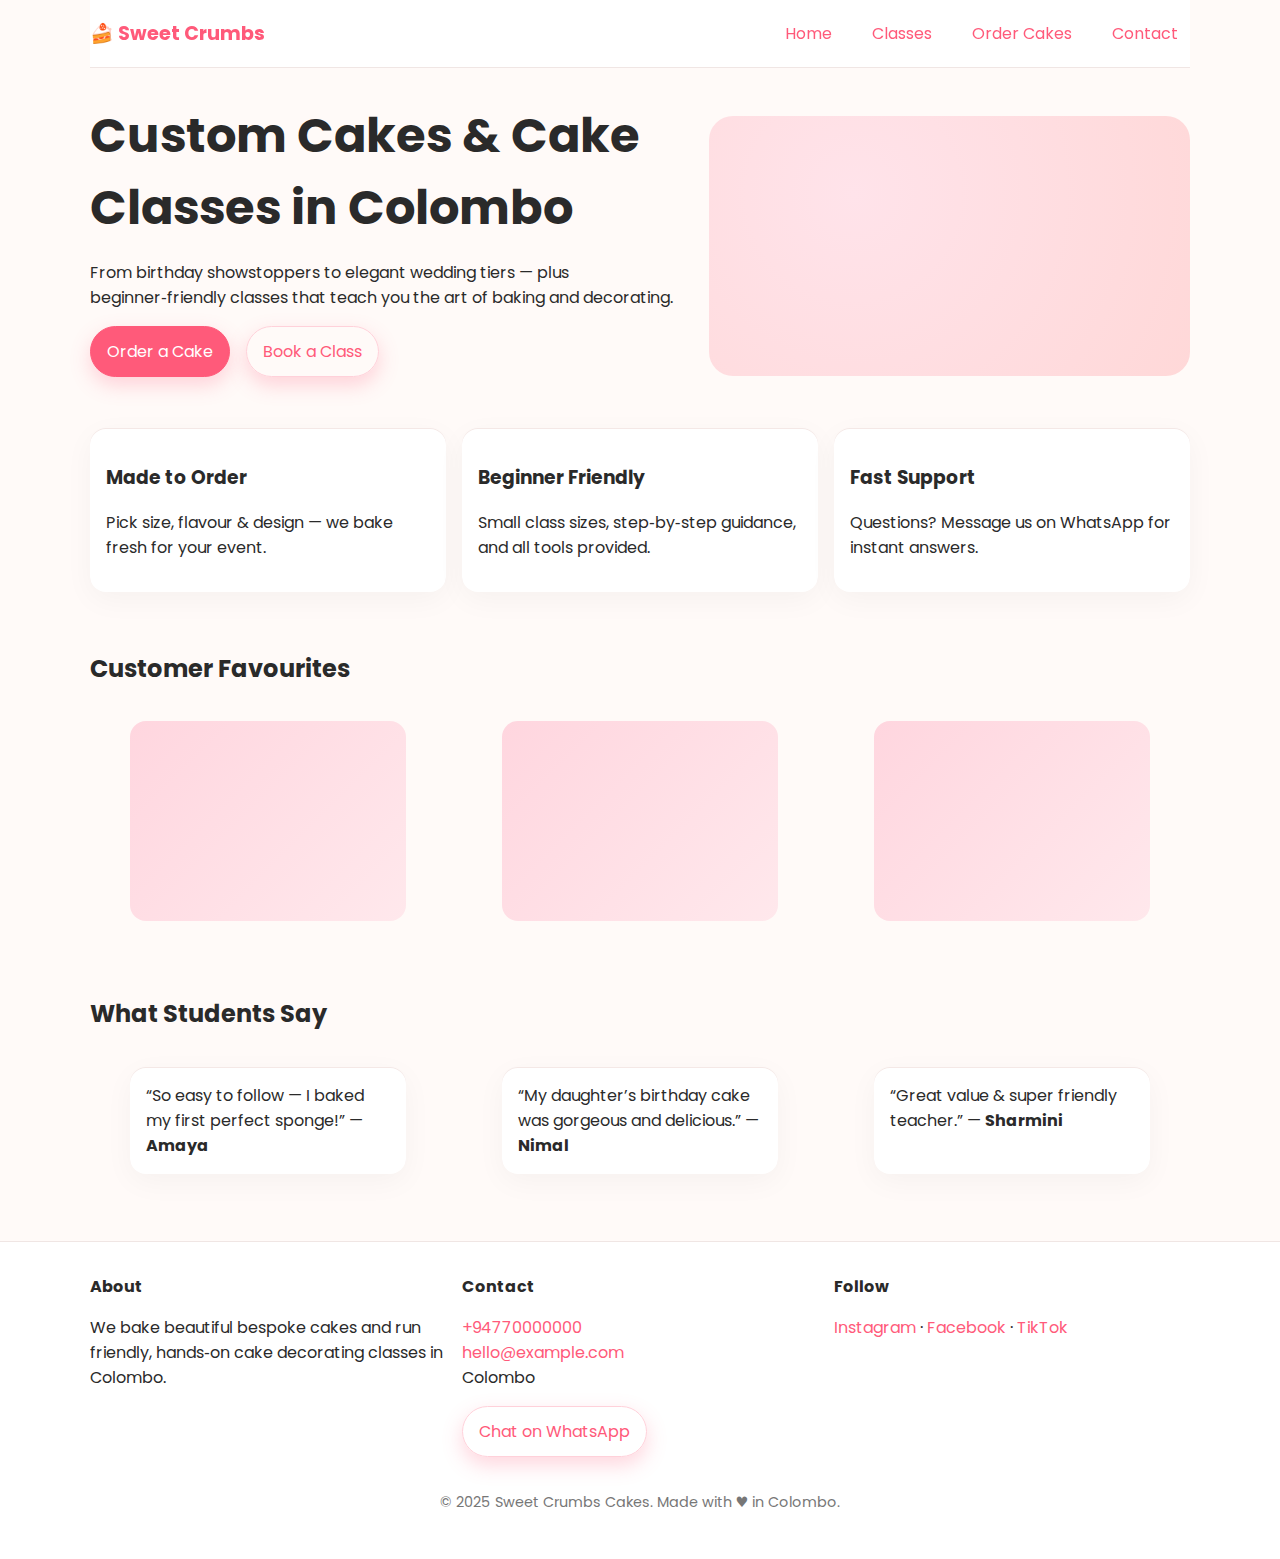
<file: index.html>
<!doctype html>
<html lang="en">
<head>
  <meta charset="utf-8" />
  <meta name="viewport" content="width=device-width, initial-scale=1" />
  <title>Sweet Crumbs Cakes – Cakes & Classes in Colombo</title>
  <meta name="description" content="Custom cakes, cupcakes, and hands‑on cake decorating classes in Colombo. Order online or book a class today." />
  <link rel="stylesheet" href="styles.css" />
  <link rel="preconnect" href="https://fonts.googleapis.com">
  <link rel="preconnect" href="https://fonts.gstatic.com" crossorigin>
  <link href="https://fonts.googleapis.com/css2?family=Poppins:wght@300;400;600;700&display=swap" rel="stylesheet">
  <meta property="og:title" content="Sweet Crumbs Cakes – Cakes & Classes in Colombo" />
  <meta property="og:description" content="Custom cakes, cupcakes, and hands‑on classes. Order online or book a class." />
  <meta property="og:type" content="website" />
  <meta property="og:url" content="https://your-username.github.io/cake-site/" />
  <meta property="og:image" content="https://your-username.github.io/cake-site/assets/og-image.jpg" />
  <meta name="twitter:card" content="summary_large_image" />
  <link rel="canonical" href="https://your-username.github.io/cake-site/" />
  <script type="application/ld+json">
  {
  "@context": "https://schema.org",
  "@type": "Bakery",
  "name": "Sweet Crumbs Cakes",
  "address": {
    "@type": "PostalAddress",
    "addressLocality": "Colombo",
    "addressCountry": "LK"
  },
  "telephone": "+94770000000",
  "url": "https://your-username.github.io/cake-site",
  "sameAs": [],
  "openingHoursSpecification": [
    {
      "@type": "OpeningHoursSpecification",
      "dayOfWeek": [
        "Monday",
        "Tuesday",
        "Wednesday",
        "Thursday",
        "Friday",
        "Saturday"
      ],
      "opens": "09:00",
      "closes": "18:00"
    }
  ]
}
  </script>
</head>

<body>
<header class="container">
  <div class="nav">
    <a class="logo" href="index.html">🍰 Sweet Crumbs</a>
    <button class="menu-btn" aria-label="Toggle menu" onclick="toggleMenu()">☰</button>
    <nav id="menu">
      <a href="index.html">Home</a>
      <a href="classes.html">Classes</a>
      <a href="order.html">Order Cakes</a>
      <a href="contact.html">Contact</a>
    </nav>
  </div>
</header>

<main class="container">
  <section class="hero">
    <div class="hero-text">
      <h1>Custom Cakes &amp; Cake Classes in Colombo</h1>
      <p>From birthday showstoppers to elegant wedding tiers — plus beginner‑friendly classes that teach you the art of baking and decorating.</p>
      <div class="cta">
        <a class="btn primary" href="order.html">Order a Cake</a>
        <a class="btn" href="classes.html">Book a Class</a>
      </div>
    </div>
    <div class="hero-img" role="img" aria-label="A decorated cake with pastel flowers"></div>
  </section>

  <section class="features">
    <div class="grid-3">
      <div class="card">
        <h3>Made to Order</h3>
        <p>Pick size, flavour &amp; design — we bake fresh for your event.</p>
      </div>
      <div class="card">
        <h3>Beginner Friendly</h3>
        <p>Small class sizes, step‑by‑step guidance, and all tools provided.</p>
      </div>
      <div class="card">
        <h3>Fast Support</h3>
        <p>Questions? Message us on WhatsApp for instant answers.</p>
      </div>
    </div>
  </section>

  <section class="gallery">
    <h2>Customer Favourites</h2>
    <div class="grid-3 gallery-grid">
      <figure class="shot" aria-label="Chocolate drip cake"></figure>
      <figure class="shot" aria-label="Floral buttercream cake"></figure>
      <figure class="shot" aria-label="Cupcake assortment"></figure>
    </div>
  </section>

  <section class="testimonials">
    <h2>What Students Say</h2>
    <div class="grid-3">
      <blockquote class="card">“So easy to follow — I baked my first perfect sponge!” — <strong>Amaya</strong></blockquote>
      <blockquote class="card">“My daughter’s birthday cake was gorgeous and delicious.” — <strong>Nimal</strong></blockquote>
      <blockquote class="card">“Great value &amp; super friendly teacher.” — <strong>Sharmini</strong></blockquote>
    </div>
  </section>
</main>

<footer class="footer">
  <div class="container">
    <div class="grid-3">
      <div>
        <h4>About</h4>
        <p>We bake beautiful bespoke cakes and run friendly, hands‑on cake decorating classes in Colombo.</p>
      </div>
      <div>
        <h4>Contact</h4>
        <p><a href="tel:+94770000000">+94770000000</a><br>
        <a href="mailto:hello@example.com">hello@example.com</a><br>
        Colombo</p>
        <p><a class="btn" href="https://wa.me/94770000000?text=Hi%20Mabel%20Cakes!%20I%27d%20like%20to%20place%20an%20order.">Chat on WhatsApp</a></p>
      </div>
      <div>
        <h4>Follow</h4>
        <p>
          <a href="#" aria-label="Instagram">Instagram</a> ·
          <a href="#" aria-label="Facebook">Facebook</a> ·
          <a href="#" aria-label="TikTok">TikTok</a>
        </p>
      </div>
    </div>
    <p class="copyright">© 2025 Sweet Crumbs Cakes. Made with ♥ in Colombo.</p>
  </div>
</footer>
<script src="script.js"></script>
</body>
</html>
</file>
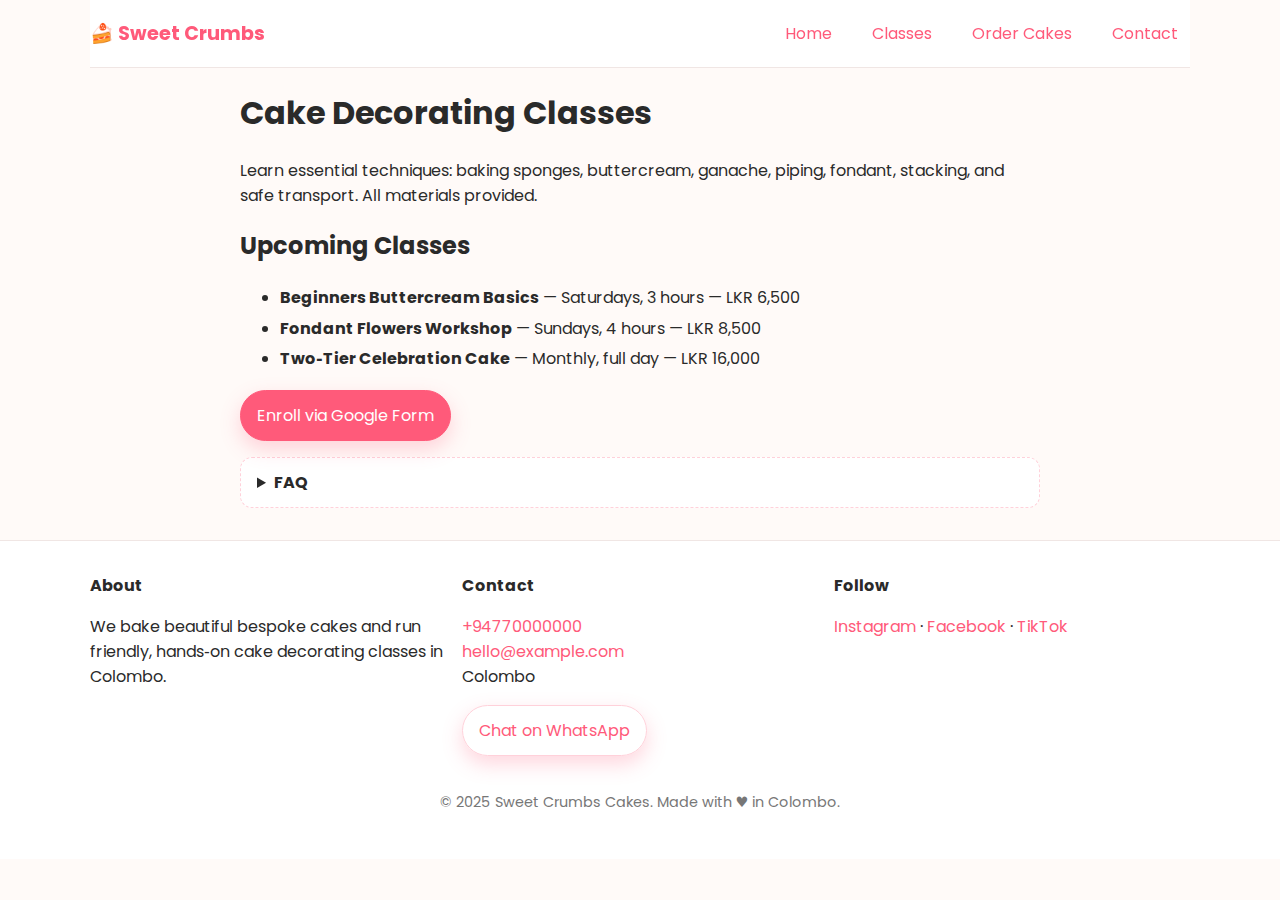
<file: classes.html>
<!doctype html>
<html lang="en">
<head>
  <meta charset="utf-8" />
  <meta name="viewport" content="width=device-width, initial-scale=1" />
  <title>Sweet Crumbs Cakes – Cakes & Classes in Colombo</title>
  <meta name="description" content="Custom cakes, cupcakes, and hands‑on cake decorating classes in Colombo. Order online or book a class today." />
  <link rel="stylesheet" href="styles.css" />
  <link rel="preconnect" href="https://fonts.googleapis.com">
  <link rel="preconnect" href="https://fonts.gstatic.com" crossorigin>
  <link href="https://fonts.googleapis.com/css2?family=Poppins:wght@300;400;600;700&display=swap" rel="stylesheet">
  <meta property="og:title" content="Sweet Crumbs Cakes – Cakes & Classes in Colombo" />
  <meta property="og:description" content="Custom cakes, cupcakes, and hands‑on classes. Order online or book a class." />
  <meta property="og:type" content="website" />
  <meta property="og:url" content="https://your-username.github.io/cake-site/" />
  <meta property="og:image" content="https://your-username.github.io/cake-site/assets/og-image.jpg" />
  <meta name="twitter:card" content="summary_large_image" />
  <link rel="canonical" href="https://your-username.github.io/cake-site/" />
  <script type="application/ld+json">
  {
  "@context": "https://schema.org",
  "@type": "Bakery",
  "name": "Sweet Crumbs Cakes",
  "address": {
    "@type": "PostalAddress",
    "addressLocality": "Colombo",
    "addressCountry": "LK"
  },
  "telephone": "+94770000000",
  "url": "https://your-username.github.io/cake-site",
  "sameAs": [],
  "openingHoursSpecification": [
    {
      "@type": "OpeningHoursSpecification",
      "dayOfWeek": [
        "Monday",
        "Tuesday",
        "Wednesday",
        "Thursday",
        "Friday",
        "Saturday"
      ],
      "opens": "09:00",
      "closes": "18:00"
    }
  ]
}
  </script>
</head>

<body>
<header class="container">
  <div class="nav">
    <a class="logo" href="index.html">🍰 Sweet Crumbs</a>
    <button class="menu-btn" aria-label="Toggle menu" onclick="toggleMenu()">☰</button>
    <nav id="menu">
      <a href="index.html">Home</a>
      <a href="classes.html">Classes</a>
      <a href="order.html">Order Cakes</a>
      <a href="contact.html">Contact</a>
    </nav>
  </div>
</header>

<main class="container narrow">
  <h1>Cake Decorating Classes</h1>
  <p>Learn essential techniques: baking sponges, buttercream, ganache, piping, fondant, stacking, and safe transport. All materials provided.</p>

  <h2>Upcoming Classes</h2>
  <ul class="list">
    <li><strong>Beginners Buttercream Basics</strong> — Saturdays, 3 hours — LKR 6,500</li>
    <li><strong>Fondant Flowers Workshop</strong> — Sundays, 4 hours — LKR 8,500</li>
    <li><strong>Two‑Tier Celebration Cake</strong> — Monthly, full day — LKR 16,000</li>
  </ul>

  <p><a class="btn primary" href="https://docs.google.com/forms/d/e/your-class-form-id/viewform">Enroll via Google Form</a></p>

  <details class="faq">
    <summary><strong>FAQ</strong></summary>
    <p><strong>Do I need experience?</strong> No — total beginners welcome.</p>
    <p><strong>Do I bring anything?</strong> Just yourself; we provide tools and ingredients.</p>
    <p><strong>Will I take cake home?</strong> Yes! You’ll decorate and take your cake.</p>
  </details>
</main>

<footer class="footer">
  <div class="container">
    <div class="grid-3">
      <div>
        <h4>About</h4>
        <p>We bake beautiful bespoke cakes and run friendly, hands‑on cake decorating classes in Colombo.</p>
      </div>
      <div>
        <h4>Contact</h4>
        <p><a href="tel:+94770000000">+94770000000</a><br>
        <a href="mailto:hello@example.com">hello@example.com</a><br>
        Colombo</p>
        <p><a class="btn" href="https://wa.me/94770000000?text=Hi%20Mabel%20Cakes!%20I%27d%20like%20to%20place%20an%20order.">Chat on WhatsApp</a></p>
      </div>
      <div>
        <h4>Follow</h4>
        <p>
          <a href="#" aria-label="Instagram">Instagram</a> ·
          <a href="#" aria-label="Facebook">Facebook</a> ·
          <a href="#" aria-label="TikTok">TikTok</a>
        </p>
      </div>
    </div>
    <p class="copyright">© 2025 Sweet Crumbs Cakes. Made with ♥ in Colombo.</p>
  </div>
</footer>
<script src="script.js"></script>
</body>
</html>
</file>
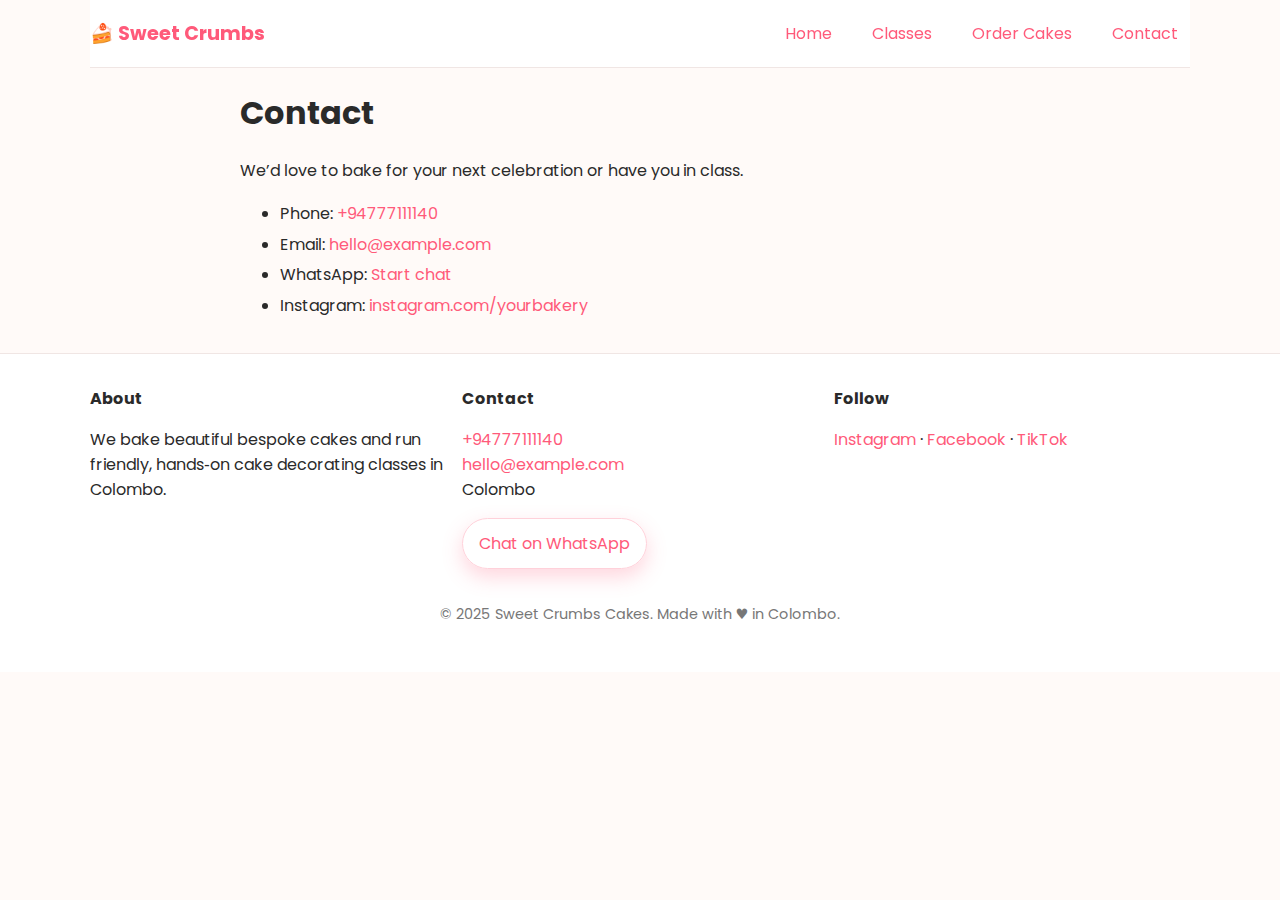
<file: contact.html>
<!doctype html>
<html lang="en">
<head>
  <meta charset="utf-8" />
  <meta name="viewport" content="width=device-width, initial-scale=1" />
  <title>Sweet Crumbs Cakes – Cakes & Classes in Colombo</title>
  <meta name="description" content="Custom cakes, cupcakes, and hands‑on cake decorating classes in Colombo. Order online or book a class today." />
  <link rel="stylesheet" href="styles.css" />
  <link rel="preconnect" href="https://fonts.googleapis.com">
  <link rel="preconnect" href="https://fonts.gstatic.com" crossorigin>
  <link href="https://fonts.googleapis.com/css2?family=Poppins:wght@300;400;600;700&display=swap" rel="stylesheet">
  <meta property="og:title" content="Sweet Crumbs Cakes – Cakes & Classes in Colombo" />
  <meta property="og:description" content="Custom cakes, cupcakes, and hands‑on classes. Order online or book a class." />
  <meta property="og:type" content="website" />
  <meta property="og:url" content="https://your-username.github.io/cake-site/" />
  <meta property="og:image" content="https://your-username.github.io/cake-site/assets/og-image.jpg" />
  <meta name="twitter:card" content="summary_large_image" />
  <link rel="canonical" href="https://your-username.github.io/cake-site/" />
  <script type="application/ld+json">
  {
  "@context": "https://schema.org",
  "@type": "Bakery",
  "name": "Sweet Crumbs Cakes",
  "address": {
    "@type": "PostalAddress",
    "addressLocality": "Colombo",
    "addressCountry": "LK"
  },
  "telephone": "+94777111140",
  "url": "https://your-username.github.io/cake-site",
  "sameAs": [],
  "openingHoursSpecification": [
    {
      "@type": "OpeningHoursSpecification",
      "dayOfWeek": [
        "Monday",
        "Tuesday",
        "Wednesday",
        "Thursday",
        "Friday",
        "Saturday"
      ],
      "opens": "09:00",
      "closes": "18:00"
    }
  ]
}
  </script>
</head>

<body>
<header class="container">
  <div class="nav">
    <a class="logo" href="index.html">🍰 Sweet Crumbs</a>
    <button class="menu-btn" aria-label="Toggle menu" onclick="toggleMenu()">☰</button>
    <nav id="menu">
      <a href="index.html">Home</a>
      <a href="classes.html">Classes</a>
      <a href="order.html">Order Cakes</a>
      <a href="contact.html">Contact</a>
    </nav>
  </div>
</header>

<main class="container narrow">
  <h1>Contact</h1>
  <p>We’d love to bake for your next celebration or have you in class.</p>
  <ul class="list">
    <li>Phone: <a href="tel:+94777111140">+94777111140</a></li>
    <li>Email: <a href="mailto:hello@example.com">hello@example.com</a></li>
    <li>WhatsApp: <a href="https://wa.me/94777111140?text=Hi%20Mabel%20Cakes!%20I%27d%20like%20to%20place%20an%20order.">Start chat</a></li>
    <li>Instagram: <a href="#" target="_blank" rel="noopener">instagram.com/yourbakery</a></li>
  </ul>
</main>

<footer class="footer">
  <div class="container">
    <div class="grid-3">
      <div>
        <h4>About</h4>
        <p>We bake beautiful bespoke cakes and run friendly, hands‑on cake decorating classes in Colombo.</p>
      </div>
      <div>
        <h4>Contact</h4>
        <p><a href="tel:+94777111140">+94777111140</a><br>
        <a href="mailto:hello@example.com">hello@example.com</a><br>
        Colombo</p>
        <p><a class="btn" href="https://wa.me/94770000000?text=Hi%20Mabel%20Cakes!%20I%27d%20like%20to%20place%20an%20order.">Chat on WhatsApp</a></p>
      </div>
      <div>
        <h4>Follow</h4>
        <p>
          <a href="#" aria-label="Instagram">Instagram</a> ·
          <a href="#" aria-label="Facebook">Facebook</a> ·
          <a href="#" aria-label="TikTok">TikTok</a>
        </p>
      </div>
    </div>
    <p class="copyright">© 2025 Sweet Crumbs Cakes. Made with ♥ in Colombo.</p>
  </div>
</footer>
<script src="script.js"></script>
</body>
</html>
</file>
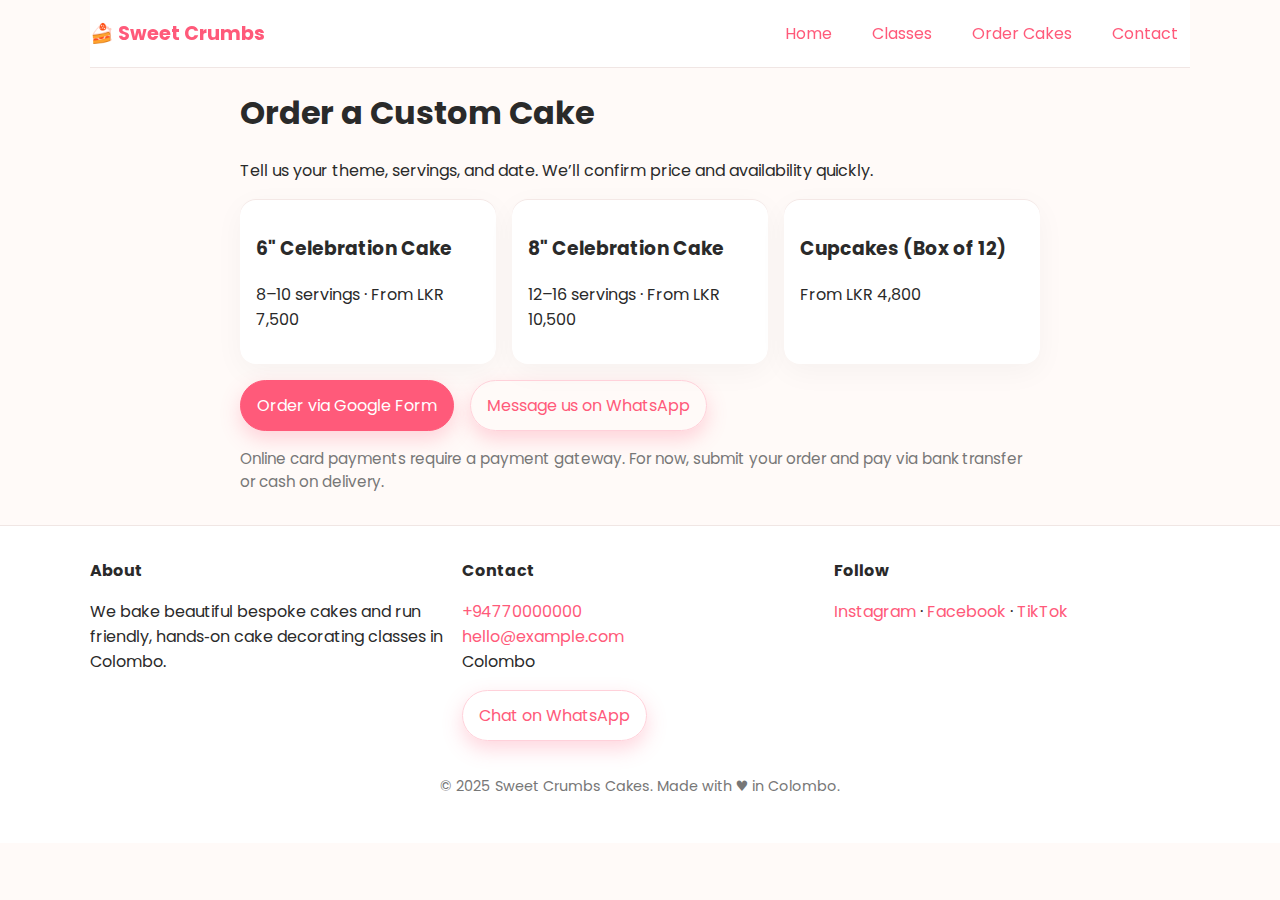
<file: order.html>
<!doctype html>
<html lang="en">
<head>
  <meta charset="utf-8" />
  <meta name="viewport" content="width=device-width, initial-scale=1" />
  <title>Sweet Crumbs Cakes – Cakes & Classes in Colombo</title>
  <meta name="description" content="Custom cakes, cupcakes, and hands‑on cake decorating classes in Colombo. Order online or book a class today." />
  <link rel="stylesheet" href="styles.css" />
  <link rel="preconnect" href="https://fonts.googleapis.com">
  <link rel="preconnect" href="https://fonts.gstatic.com" crossorigin>
  <link href="https://fonts.googleapis.com/css2?family=Poppins:wght@300;400;600;700&display=swap" rel="stylesheet">
  <meta property="og:title" content="Sweet Crumbs Cakes – Cakes & Classes in Colombo" />
  <meta property="og:description" content="Custom cakes, cupcakes, and hands‑on classes. Order online or book a class." />
  <meta property="og:type" content="website" />
  <meta property="og:url" content="https://your-username.github.io/cake-site/" />
  <meta property="og:image" content="https://your-username.github.io/cake-site/assets/og-image.jpg" />
  <meta name="twitter:card" content="summary_large_image" />
  <link rel="canonical" href="https://your-username.github.io/cake-site/" />
  <script type="application/ld+json">
  {
  "@context": "https://schema.org",
  "@type": "Bakery",
  "name": "Sweet Crumbs Cakes",
  "address": {
    "@type": "PostalAddress",
    "addressLocality": "Colombo",
    "addressCountry": "LK"
  },
  "telephone": "+94770000000",
  "url": "https://your-username.github.io/cake-site",
  "sameAs": [],
  "openingHoursSpecification": [
    {
      "@type": "OpeningHoursSpecification",
      "dayOfWeek": [
        "Monday",
        "Tuesday",
        "Wednesday",
        "Thursday",
        "Friday",
        "Saturday"
      ],
      "opens": "09:00",
      "closes": "18:00"
    }
  ]
}
  </script>
</head>

<body>
<header class="container">
  <div class="nav">
    <a class="logo" href="index.html">🍰 Sweet Crumbs</a>
    <button class="menu-btn" aria-label="Toggle menu" onclick="toggleMenu()">☰</button>
    <nav id="menu">
      <a href="index.html">Home</a>
      <a href="classes.html">Classes</a>
      <a href="order.html">Order Cakes</a>
      <a href="contact.html">Contact</a>
    </nav>
  </div>
</header>

<main class="container narrow">
  <h1>Order a Custom Cake</h1>
  <p>Tell us your theme, servings, and date. We’ll confirm price and availability quickly.</p>

  <div class="product-grid">
    <div class="product card">
      <h3>6" Celebration Cake</h3>
      <p>8–10 servings · From LKR 7,500</p>
    </div>
    <div class="product card">
      <h3>8" Celebration Cake</h3>
      <p>12–16 servings · From LKR 10,500</p>
    </div>
    <div class="product card">
      <h3>Cupcakes (Box of 12)</h3>
      <p>From LKR 4,800</p>
    </div>
  </div>

  <div class="cta">
    <a class="btn primary" href="https://docs.google.com/forms/d/e/your-google-form-id/viewform">Order via Google Form</a>
    <a class="btn" href="https://wa.me/94770000000?text=Hi%20Mabel%20Cakes!%20I%27d%20like%20to%20place%20an%20order.">Message us on WhatsApp</a>
  </div>

  <p class="note">Online card payments require a payment gateway. For now, submit your order and pay via bank transfer or cash on delivery.</p>
</main>

<footer class="footer">
  <div class="container">
    <div class="grid-3">
      <div>
        <h4>About</h4>
        <p>We bake beautiful bespoke cakes and run friendly, hands‑on cake decorating classes in Colombo.</p>
      </div>
      <div>
        <h4>Contact</h4>
        <p><a href="tel:+94770000000">+94770000000</a><br>
        <a href="mailto:hello@example.com">hello@example.com</a><br>
        Colombo</p>
        <p><a class="btn" href="https://wa.me/94770000000?text=Hi%20Mabel%20Cakes!%20I%27d%20like%20to%20place%20an%20order.">Chat on WhatsApp</a></p>
      </div>
      <div>
        <h4>Follow</h4>
        <p>
          <a href="#" aria-label="Instagram">Instagram</a> ·
          <a href="#" aria-label="Facebook">Facebook</a> ·
          <a href="#" aria-label="TikTok">TikTok</a>
        </p>
      </div>
    </div>
    <p class="copyright">© 2025 Sweet Crumbs Cakes. Made with ♥ in Colombo.</p>
  </div>
</footer>
<script src="script.js"></script>
</body>
</html>
</file>
<file: styles.css>
:root {
  --bg: #fffaf8;
  --text: #2a2a2a;
  --accent: #ff5a7a;
  --muted: #777;
  --card: #ffffff;
  --ring: rgba(255,90,122,0.25);
}
* { box-sizing: border-box; }
html, body { margin: 0; padding: 0; font-family: 'Poppins', system-ui, -apple-system, sans-serif; color: var(--text); background: var(--bg); }
a { color: var(--accent); text-decoration: none; }
a:hover { text-decoration: underline; }
.container { width: min(1100px, 92%); margin: 0 auto; }
.container.narrow { width: min(800px, 92%); }
header { position: sticky; top: 0; background: rgba(255,255,255,0.9); backdrop-filter: blur(6px); border-bottom: 1px solid #f0e6e4; z-index: 10; }
.nav { display: flex; align-items: center; justify-content: space-between; padding: .8rem 0; }
.logo { font-weight: 700; font-size: 1.2rem; }
#menu { display: flex; gap: 1rem; }
#menu a { padding: .5rem .75rem; border-radius: 999px; }
#menu a:hover { background: #ffe3ea; text-decoration: none; }
.menu-btn { display:none; background:none; border:none; font-size:1.3rem; }
.hero { display: grid; grid-template-columns: 1.1fr .9fr; align-items: center; gap: 2rem; padding: 2rem 0 1rem; }
.hero-text h1 { font-size: clamp(1.8rem, 2.5vw + 1rem, 3rem); margin: 0 0 .5rem; }
.hero-img { min-height: 260px; border-radius: 24px; background: radial-gradient(circle at 30% 30%, #ffe3ea, #ffd8d8); }
.cta { display: flex; gap: 1rem; margin: 1rem 0; }
.btn { display: inline-block; padding: .75rem 1rem; border-radius: 999px; border: 1px solid #ffd1da; box-shadow: 0 8px 20px var(--ring); }
.btn.primary { background: var(--accent); color: white; border-color: var(--accent); }
.features, .gallery, .testimonials { padding: 1.2rem 0; }
.grid-3 { display: grid; grid-template-columns: repeat(3, 1fr); gap: 1rem; }
.card { background: var(--card); border-radius: 16px; padding: 1rem; box-shadow: 0 1px 0 #f4e8e6 inset, 0 8px 30px rgba(0,0,0,0.04); }
.gallery-grid .shot { height: 200px; border-radius: 16px; background: linear-gradient(135deg, #ffd6df, #ffe8ec); }
.footer { background: #fff; border-top: 1px solid #f0e6e4; margin-top: 2rem; padding: 2rem 0; }
.footer h4 { margin: 0 0 .5rem; }
.footer .grid-3 { align-items: start; }
.copyright { color: var(--muted); font-size: .9rem; text-align: center; margin-top: 1.2rem; }
.list { line-height: 1.9; }
.product-grid { display:grid; grid-template-columns: repeat(3,1fr); gap: 1rem; margin: 1rem 0; }
.note { color: var(--muted); font-size: .95rem; }

details.faq { margin-top: 1rem; padding: .75rem 1rem; border: 1px dashed #ffd1da; border-radius: 12px; background: #fff; }

@media (max-width: 800px) {
  .hero { grid-template-columns: 1fr; }
  .grid-3, .product-grid { grid-template-columns: 1fr; }
  #menu { display:none; position:absolute; top:56px; right:4%; background:#fff; padding:.5rem; border-radius:12px; box-shadow:0 10px 30px rgba(0,0,0,.08); flex-direction:column; }
  .menu-btn { display:block; }
}
</file>
